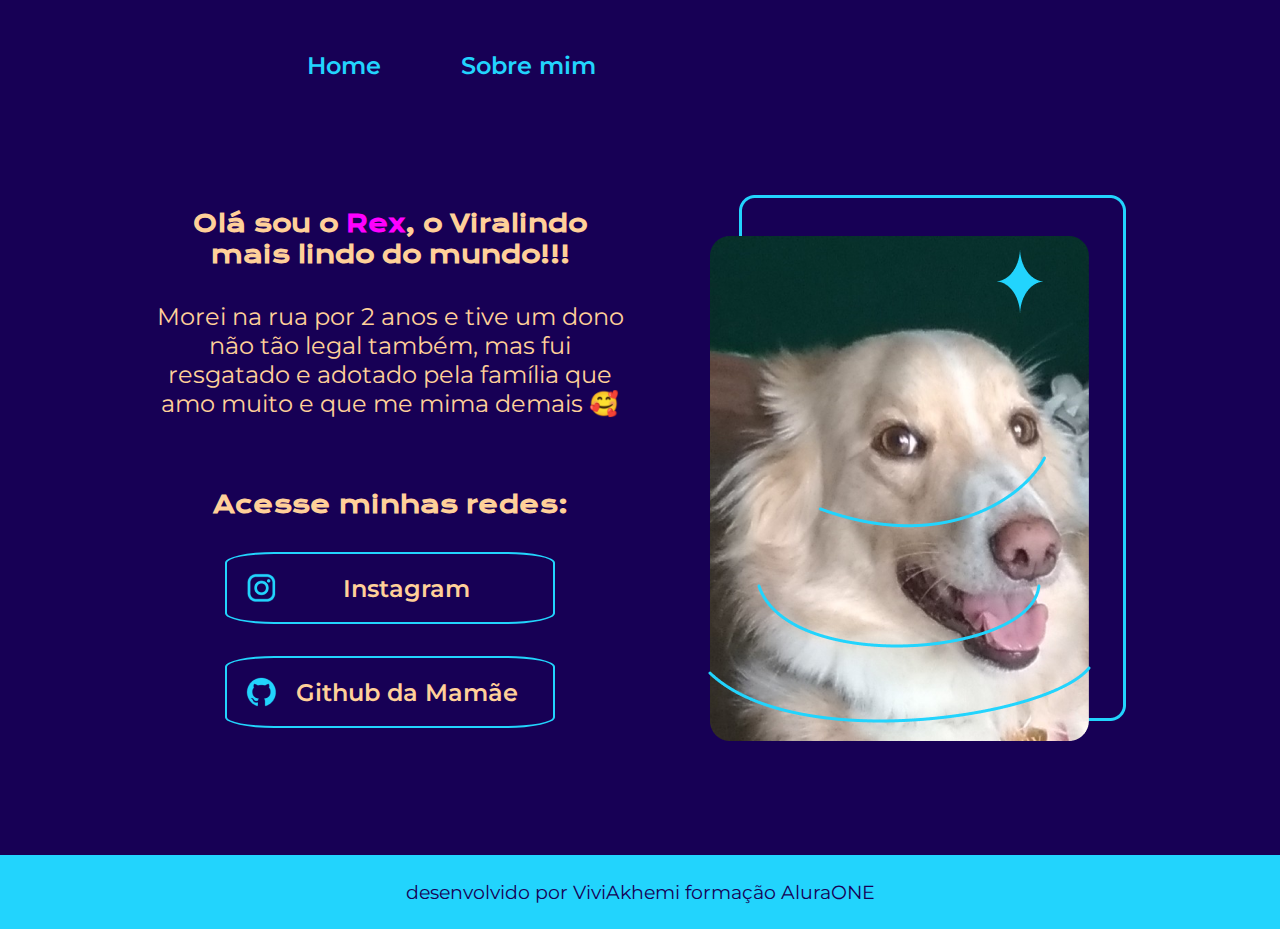
<file: index.html>
<!DOCTYPE html>
<html lang="pt-br">

<head>
    <meta charset="UTF-8">
    <meta http-equiv="X-UA-Compatible" content="IE=edge">
    <meta name="viewport" content="width=device-width, initial-scale=1.0">
    <title>Site.Rex</title>
    <link rel="stylesheet" href="./styles/desafio2.css">
</head>

<body>
    <header class="cabecalho">
        <nav class="cabecalho__menu">
            <a class="cabecalho__menu__link" href="index.html">Home</a>
            <a class="cabecalho__menu__link" href="about.html">Sobre mim</a>
        </nav>
    </header>
    <main class="apresentacao">        
        <section class="apresentacao__conteudo">
            <h1 class="apresentacao__conteudo__titulo">Olá sou o <span class="nome">Rex</span>, o Viralindo mais lindo do mundo!!!</h1>
            <p class="apresentacao__conteudo__texto">Morei na rua por 2 anos e tive um dono não tão legal também, mas fui resgatado e adotado pela família que amo muito e que me mima demais 🥰
            </p>
            <div class="apresentacao__links">
                <h2 class="apresentacao__links__subtitulo">Acesse minhas redes:</h2>
                <a class="apresentacao__links__link" href="https://www.instagram.com/rexalfredo.ii/" target="_blank">
                    <img src="./assets/instagram.png">
                    Instagram
                </a>
                <a class="apresentacao__links__link" href="https://github.com/ViviAkhemi" target="_blank">
                    <img src="./assets/github.png">
                    Github da Mamãe
                </a>

                <!-- Adicione os links do LinkedIn e Twitch aqui -->
            </div>
        </section>
        <img class= "rex" src="./assets/Rex.photo.png" alt="Foto do Rex">
    </main>
    <footer class="rodape">
        <p>desenvolvido por ViviAkhemi formação AluraONE</p>
    </footer>
    </body>
    
</body>

</html>
</file>
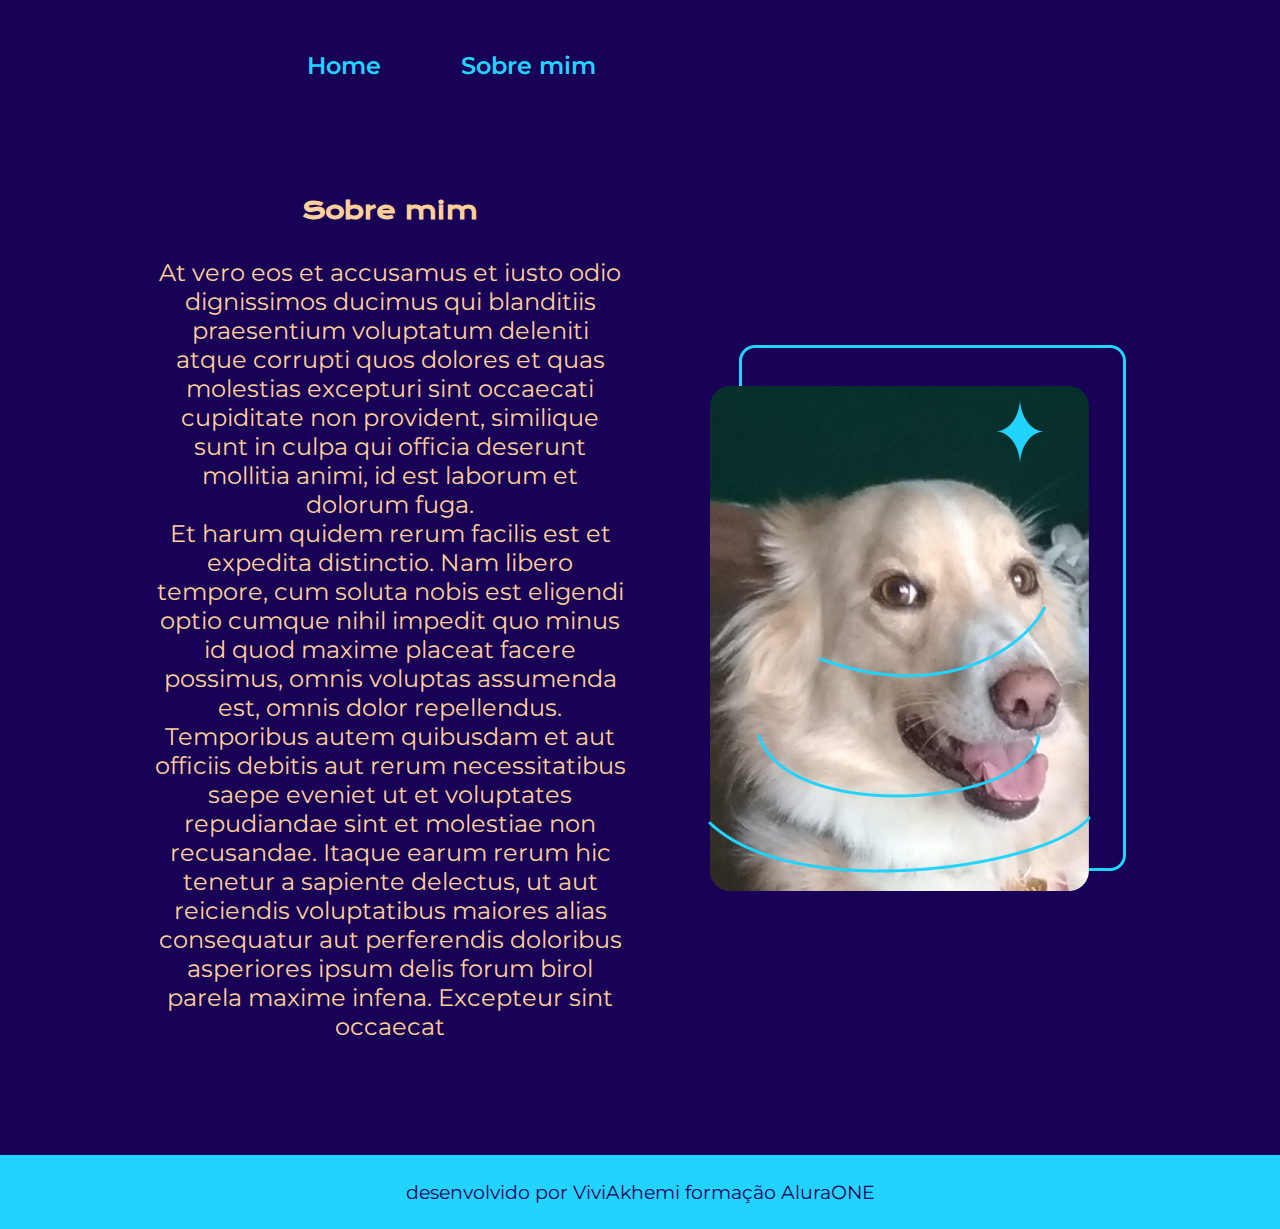
<file: about.html>
<!DOCTYPE html>
<html lang="pt-br">
<head>
    <meta charset="UTF-8">
    <meta name="viewport" content="width=device-width, initial-scale=1.0">
    <title>Sobre mim</title>
    <link rel="stylesheet" href="./styles/desafio2.css">
</head>
<body>
    <header class="cabecalho">
        <nav class="cabecalho__menu">
            <a class="cabecalho__menu__link" href="index.html">Home</a>
            <a class="cabecalho__menu__link" href="about.html">Sobre mim</a>
        </nav>
    </header>
    <main class="apresentacao">
        <section class="apresentacao__conteudo">
            <h1 class="apresentacao__conteudo__titulo">
                Sobre mim
            </h1>
            <p class="apresentacao__conteudo__texto">
                At vero eos et accusamus et iusto odio dignissimos ducimus qui blanditiis praesentium voluptatum deleniti atque corrupti quos dolores et quas molestias excepturi sint occaecati cupiditate non provident, similique sunt in culpa qui officia deserunt mollitia animi, id est laborum et dolorum fuga.
            </p>
            <p class="apresentacao__conteudo__texto">
                Et harum quidem rerum facilis est et expedita distinctio. Nam libero tempore, cum soluta nobis est eligendi optio cumque nihil impedit quo minus id quod maxime placeat facere possimus, omnis voluptas assumenda est, omnis dolor repellendus. Temporibus autem quibusdam et aut officiis debitis aut rerum necessitatibus saepe eveniet ut et voluptates repudiandae sint et molestiae non recusandae. Itaque earum rerum hic tenetur a sapiente delectus, ut aut reiciendis voluptatibus maiores alias consequatur aut perferendis doloribus asperiores ipsum delis forum birol parela maxime infena. Excepteur sint occaecat 
            </p>
        </section>
        <img class= "apresentacao__imagem" src="./assets/Rex.photo.png" alt="Foto do Rex">
    </main>
    <footer class="rodape">
        <p>desenvolvido por ViviAkhemi formação AluraONE</p>
    </footer>
</body>
</html>
</file>
<file: styles/desafio2.css>
@import url('https://fonts.googleapis.com/css2?family=Krona+One&family=Montserrat:wght@400;600&display=swap');
:root {
    --cor-primaria: #170055;
    --cor-secundaria: #ffd099;
    --cor-terciaria: #22d4fd;
    --cor-hover: fuchsia;
    
    --fonte-primaria: 'Krona One', sans-serif;
    --fonte-secundaria: 'Montserrat', sans-serif;
}
    
* {
    margin: 0;
    padding: 0;
}
body {
    box-sizing: border-box;
    background-color: var(--cor-primaria);
    color: var(--cor-secundaria);
}
main {
    position: relative;
    padding-bottom: 100px; 
    /* altura do rodapé */

}
.cabecalho {
    padding: 4% 24%;
}
.cabecalho__menu {
    display: flex;
    gap: 80px;  
}
.cabecalho__menu__link {
    color: var(--cor-terciaria);
    text-decoration: none;
    font-family: var(--fonte-secundaria);
    font-size: 1.5rem;
    font-weight: 600;
}
.cabecalho__menu__link:hover {
    color: var(--cor-hover);
}
.apresentacao {
    padding: 5% 12%;
    display: flex;
    align-items: center;
    justify-content: space-between;
    gap: 82px;
}

.apresentacao__conteudo {
    display: flex;
    flex-direction: column;
    text-align: center;
}
.apresentacao__conteudo__titulo {
    font-size: 1.5rem;
    font-family: var(--fonte-primaria);
    margin-bottom: 2rem;
}
.nome {
    color: var(--cor-hover);
}
.nome:hover {
    color: var(--cor-terciaria);
}
.apresentacao__conteudo__texto {
    font-size: 1.5rem;
    font-family: var(--fonte-secundaria);
}
.apresentacao__links__subtitulo {
    font-family: var(--fonte-primaria);
    font-size: 1.5rem;
}
.apresentacao__links {
    display: flex;
    flex-direction: column;
    align-items: center;
    gap: 32px;
    padding-top: 15%;
}
.apresentacao__links__link {
    display: grid;
    grid-template-columns: auto 1fr;
    align-items: center;
    text-wrap: nowrap;
    padding: 18px ;
    border: 2px solid var(--cor-terciaria);    
    border-radius: 15%;
    color: var(--cor-secundaria);
    font-family: var(--fonte-secundaria);
    font-size: 1.5rem;
    font-weight: 600;
    text-decoration: none;
    width: 290px;
}
.apresentacao__links__link img {
    max-width: 50px;
}
.apresentacao__links__link:hover {
    border: 5px solid #0000ff;
    background-color: var(--cor-hover);
}
.apresentacao__imagem {
    width: 50%;
}
.rodape {
    margin-top: 50px;
    padding: 25px 0;
    color: var(--cor-primaria);
    background-color: var(--cor-terciaria);
    text-align: center;
    font-family: var(--fonte-secundaria);
    font-size: 1.2rem;
    font-weight: 400;
    width: 100%;
}
@media (max-width: 1023px) {
    .apresentacao {
        flex-direction: column-reverse;
}
    .cabecalho {
        padding: 8%;
    }
    .cabecalho__menu {
        justify-content: center;
    }
    .rex {
        width: 400px;
        heigth: 522.5px;
}
</file>
